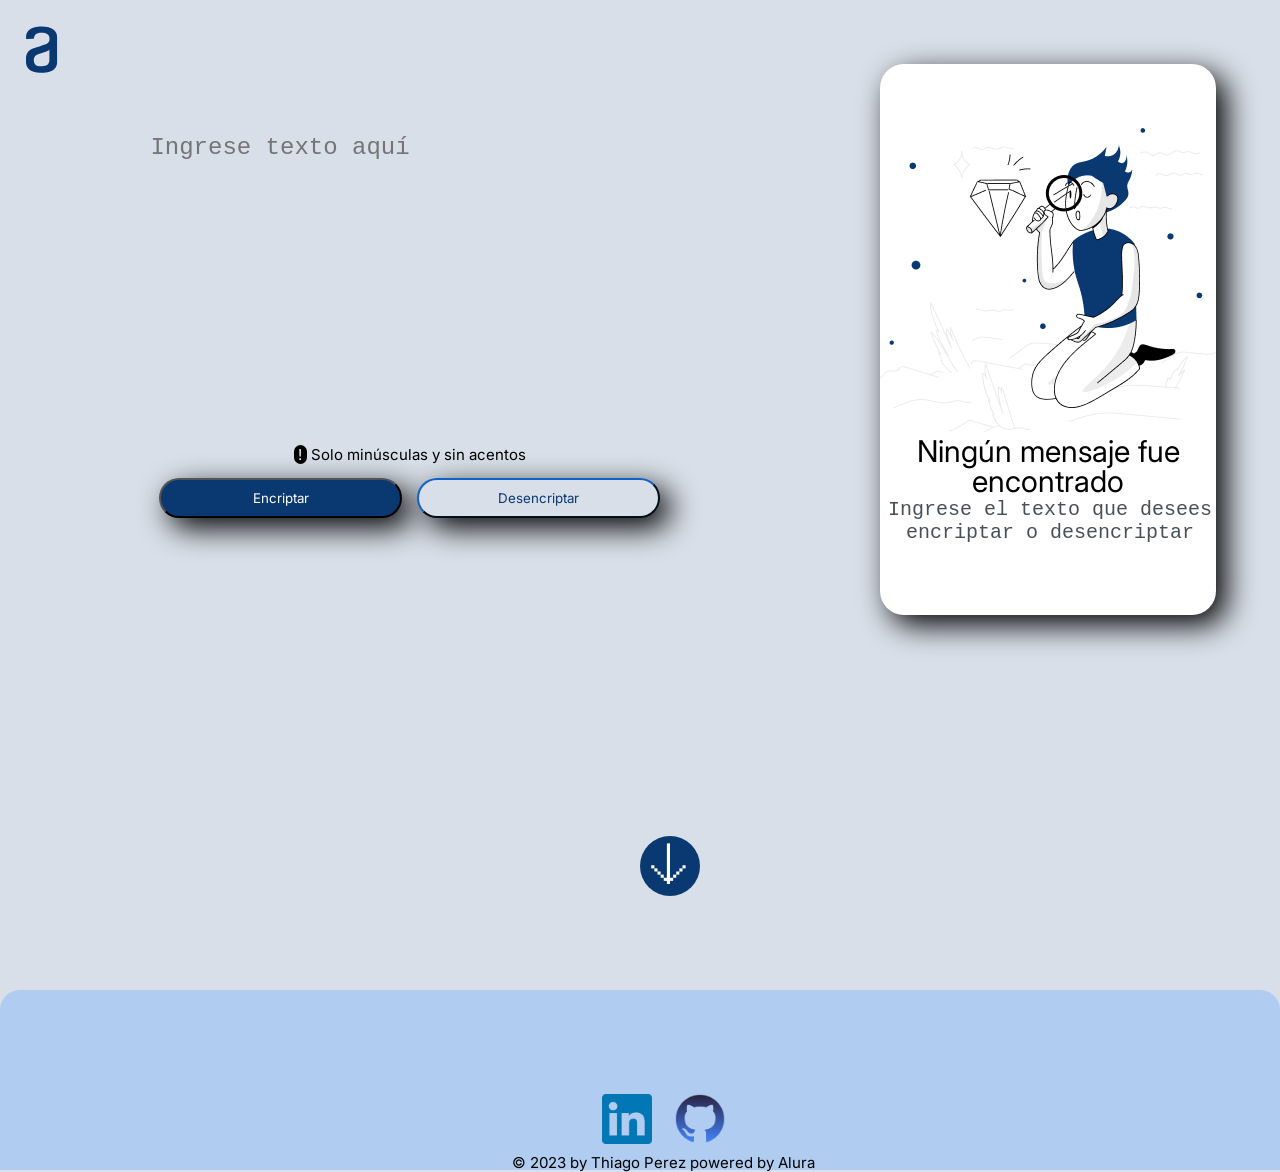
<file: index.html>
<!DOCTYPE html>
<html lang="es">
    <head>
        <meta charset="UTF-8">
        <meta http-equiv="X-UA-Compatible" content="IE=edge">
        <meta name="viewport" content="width=device-width, initial-scale=1.0">
        <title>Encriptador</title>
        <link rel="shortcut icon" href="Vector.svg">
        <link rel="stylesheet" href="reset.css">
        <link rel="stylesheet" href="style.css">
        <link rel="preconnect" href="https://fonts.googleapis.com"><link rel="preconnect" href="https://fonts.gstatic.com" crossorigin><link href="https://fonts.googleapis.com/css2?family=Inter:wght@700&display=swap" rel="stylesheet">
        <script type="text/javascript" src="script.js"></script>
    </head>
    <body>
        <header>
            <h1><a href="https://www.aluracursos.com/"><img class="logo" src="Vector.svg" alt="logo"></a></h1>
        </header>
        <main>
            <div class="input">
                <textarea name="input" id="inputText" cols="30" rows="10" placeholder="Ingrese texto aquí"></textarea>
                <div class="botones">
                    <p class="restriccion"><span>!</span> Solo minúsculas y sin acentos</p>
                    <button class="encriptar" id="encriptar_id" onclick="encriptar()">Encriptar</button>
                    <button class="desencriptar" id="desencriptar_id" onclick="desencriptar()">Desencriptar</button>
                </div>
            </div>
            <div class="encriptacion">
                <img src="ningunmensaje.png" alt="sin mensaje" class="sinmensaje" id="sinmensaje">
                <p class="texto1" id="texto1">Ningún mensaje fue encontrado</p>
                <textarea name="texto2" class="texto2" id="texto2" cols="30" rows="2" readonly>Ingrese el texto que desees encriptar o desencriptar</textarea>
                <button class="copy" type="button" id="copiar" onclick="copy()">Copiar</button>
            </div>
            <div class="flecha">
                <p class="flecha"><a href="#footer" class="flecha-boton">&#129123;</a></p>
            </div>
        </main>
        <footer id="footer">
            <p class="copyright">
                <a href="https://www.linkedin.com/in/thiagoep/"><img src="logolinkedin.png" alt="linkedin" class="linkedin"></a>
                <a href="https://github.com/thiagoep/"><img src="logogithub.png" alt="github" class="github"><br></a>
                &copy 2023 by Thiago Perez powered by Alura
            </p>
        </footer>
    </body>
</html>

<script>
    var texto = document.getElementById("inputText");
    texto.focus();
</script>
</file>
<file: style.css>
html {
    height: 120%;
    scroll-behavior: smooth;
    color: inherit;
}

body {
    background: #D8DFE8;
    font-family: 'Inter', sans-serif;
}

header {
    float: left;
    font-size: 30px;
    border-radius: 40px;
    margin-left: 2%;
    margin-top: 2%;
}

header img {
    transition: 0.5s;
    
}

header img:hover {
    transform: scale(1.15);
}

.input {
    float: left;
    width: 45%;
    font-size: 30px;
    margin: 10% 0% 5% 5%;
    text-align: center;
}

#inputText {
    color: #0A3871;
    width: 90%;
    height: auto;
    font-size: 24px;
    padding: 1%;
    background: transparent;
    border: none;
    outline: none;
    resize: none;
}

.botones {
    font-family: 'Inter', sans-serif;
    float: left;
    width: 90%;
    font-size: 15px;
    margin: 5% 5%;
    text-align: center;
}

.restriccion {
    margin: 5px 0;
}

span {
    padding: 0 0.3em;
    background: black;
    color: white;
    border-radius: 0.5em;
}

.encriptar, .desencriptar {
    font-family: 'Inter', sans-serif;
    width: 47%;
    padding: 2%;
    border-radius: 20px;
    cursor: pointer;
    transition: 0.5s;
    margin-top: 2%;
    box-shadow: 10px 10px 30px black;
}

.encriptar:hover, .desencriptar:hover {
    transform: scale(1.05);
}

#encriptar_id {
    background: #0A3871;
    color: white;
    border-color: #000000;
    margin-right: 1%;
    margin-left: 1%;
}

#desencriptar_id {
    background: #D8DFE8;
    color: #0A3871;
    border-color: #0A3871;
    margin-right: 1%;
    margin-left: 1%;
}

.encriptacion {
    float: right;
    width: 336px;
    height: 423px;
    font-size: 30px;
    margin: 5% 5% 5% 0;
    text-align: center;
    padding: 5% 0;
    background: white;
    border-radius: 24px;
    box-shadow: 10px 10px 30px black;
}

.texto2 {
    color: #495057;
    font-size: 20px;
    width: 100%;
    height: 100%;
    text-align: center;
    background: transparent;
    border: none;
    outline: none;
    resize: none;
}

.copy {
    font-family: 'Inter', sans-serif;
    width: 30%;
    padding: 2%;
    border-radius: 20px;
    cursor: pointer;
    display: none;
    text-align: center;
    opacity: 30%;
    transition: 0.5s;
}

.copy:hover {
    opacity: 100%;
    transform: scale(1.1);
    transform: perspective(#000000);
}

.flecha {
    font-size: 50px;
    position: absolute;
    bottom: 1%;
    left: 50%;
    right: 50%;
    text-align: center;
    transition: 1s;
}

.flecha:hover {
    cursor: pointer;
    transform: translate(0px, -10px);
}

.flecha-boton {
    text-decoration: none;
    background: #0A3871;
    border-radius: 1em;
    padding: 0 0.1em;
}

.flecha-boton:visited, .flecha-boton:link {
    color: white;
}

.flecha-boton:hover {
    transform: translate(0px, 10px);
}

footer {
    background: #b0cdf1;
    position: absolute;
    bottom: -30%;
    width: 100%;
    height: 20%;
    border-top-left-radius: 20px;
    border-top-right-radius: 20px;
}

.copyright {
    position: absolute;
    text-align: center;
    font-size: 15px;
    bottom: 0;
    left: 40%;
}

.linkedin, .github {
    width: 50px;
    margin: 3%;
    transition: 1s;
}

.linkedin:hover, .github:hover {
    transform: rotateY(360deg) scale(1.05);
}

@media screen and (max-width: 900px) {
    .input {
        width: 90%;
    }

    .encriptar, .desencriptar {
        transition: none;
        width: 80%;
        height: auto;
    }

    .encriptacion {
        height: auto;
        width: 90%;
        margin: 5% 5%;
    }

    .sinmensaje {
        display: none;
    }

    footer {
        position: absolute;
        bottom: -50%;
    }

    .flecha {
        display: none;
    }

    .copyright {
        left: 10%;
    }
}
</file>
